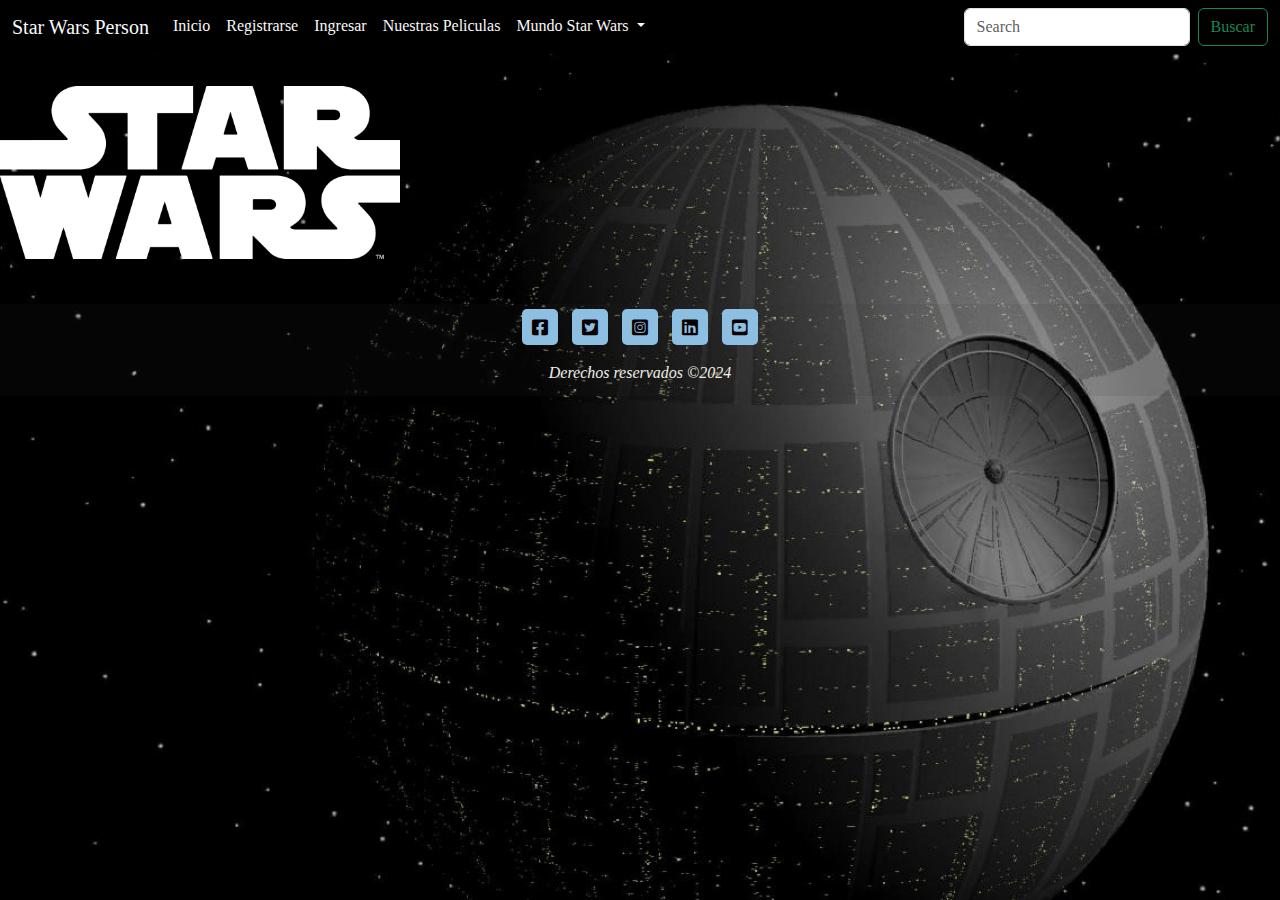
<file: pystarwars/src/main/webapp/dashboard.html>
<!doctype html>
<html lang="es">
  <head>
    <meta charset="utf-8">
    <meta name="viewport" content="width=device-width, initial-scale=1">
    <title>Inicio</title>
    <link href="https://cdn.jsdelivr.net/npm/bootstrap@5.3.3/dist/css/bootstrap.min.css" rel="stylesheet" integrity="sha384-QWTKZyjpPEjISv5WaRU9OFeRpok6YctnYmDr5pNlyT2bRjXh0JMhjY6hW+ALEwIH" crossorigin="anonymous">
    <link rel="stylesheet" href="https://cdnjs.cloudflare.com/ajax/libs/font-awesome/6.0.0-beta3/css/all.min.css">
    <link rel="stylesheet" href="https://cdnjs.cloudflare.com/ajax/libs/animate.css/4.1.1/animate.min.css">
    <link rel="stylesheet" href="css/style.css">
    <link rel="stylesheet" href="css/footer.css">

    <script defer src="https://code.jquery.com/jquery-3.7.1.js" integrity="sha256-eKhayi8LEQwp4NKxN+CfCh+3qOVUtJn3QNZ0TciWLP4=" crossorigin="anonymous"></script>
    <!--Fonts-->
    <link rel="preconnect" href="https://fonts.googleapis.com">
    <link rel="preconnect" href="https://fonts.gstatic.com" crossorigin>
    <link href="https://fonts.googleapis.com/css2?family=Oswald:wght@200..700&display=swap" rel="stylesheet">
  </head>
  <body class="imagenFondo">
    <header>
        <nav class="navbar navbar-expand-lg bg-black text-light text-center nav-underline">
            <div class="container-fluid">
              <a class="navbar-brand text-light" href="#">Star Wars Person</a>
              <button class="navbar-toggler" type="button" data-bs-toggle="collapse" data-bs-target="#navbarSupportedContent" aria-controls="navbarSupportedContent" aria-expanded="false" aria-label="Toggle navigation">
                <span class="navbar-toggler-icon"></span>
              </button>
              <div class="collapse navbar-collapse" id="navbarSupportedContent">
                <ul class="navbar-nav me-auto mb-2 mb-lg-0">
                  <li class="nav-item">
                    <a class="nav-link text-light" aria-current="page" href="#">Inicio</a>
                  </li>
                  <li class="nav-item">
                    <a class="nav-link text-light" href="registro.html">Registrarse</a>
                  </li>
                  <li class="nav-item">
                    <a class="nav-link text-light" href="login.html">Ingresar</a>
                  </li>
                  <li class="nav-item">
                    <a class="nav-link text-light" href="peliculas.html">Nuestras Peliculas</a>
                  </li>

                  <li class="nav-item dropdown">
                    <a class="nav-link dropdown-toggle text-light" href="#" role="button" data-bs-toggle="dropdown" aria-expanded="false">
                      Mundo Star Wars
                    </a>
                    <ul class="dropdown-menu bg-dark">
                      <li><a class="dropdown-item text-light bg-dark mb-2" id="misPersonajes" href="#">Personajes</a></li>
                      <li><a class="dropdown-item text-light bg-dark mb-2" id="misVehiculos" href="#">Vehiculos</a></li>
                      <li><hr class="dropdown-divider text-bg-light"></li>
                      <li><a class="dropdown-item text-light bg-dark mb-2" id="misstarships" href="#">Starships</a></li>
                    </ul>
                  </li> 
                  <span class="navbar-text text-success fw-medium ms-5" id="mensajeBienvenida"></span>
                </ul>
                
                <form class="d-flex" role="search">
                  <input class="form-control me-2" type="buscar" placeholder="Search" aria-label="Search">
                  <button class="btn btn-outline-success" type="submit">Buscar</button>
                </form>
                
              </div>
            </div>
          </nav>
    </header>

    <section>
      <h2 class="animate__animated animate__backInRight"><img src="img/sw_logo_stacked_2x-52b4f6d33087_7ef430af.png" alt="Star Wars" width="400 px"></h2>  
    </section>

    <section>
      <div class="container">
        
        <!--Aca se formaran los personajes etc ... de la API-->
        <div class="row m-1 p-1 h3 text-light" id="api"></div>
      
      </div>
    </section>

    <footer class="center">
      <div class="social-icons">
          <a href="https://www.facebook.com" class="social-icon" target="_blank"><i class="fab fa-facebook-square"></i></a>
          <a href="https://www.twitter.com" class="social-icon" target="_blank"><i class="fab fa-twitter-square"></i></a>
          <a href="https://www.instagram.com" class="social-icon" target="_blank"><i class="fab fa-instagram-square"></i></a>
          <a href="https://www.linkedin.com" class="social-icon" target="_blank"><i class="fab fa-linkedin"></i></a>
          <a href="https://www.youtube.com" class="social-icon" target="_blank"><i class="fab fa-youtube-square"></i></a>
        </div>
        
        <p class="copy">Derechos reservados ©2024</p>
      </div>
  
    </footer>

    <script src="https://cdn.jsdelivr.net/npm/bootstrap@5.3.3/dist/js/bootstrap.bundle.min.js" integrity="sha384-YvpcrYf0tY3lHB60NNkmXc5s9fDVZLESaAA55NDzOxhy9GkcIdslK1eN7N6jIeHz" crossorigin="anonymous"></script>
    <script src="js/script.js"></script>
    <script src="js/dashboard.js"></script>
  </body>
</html>
</file>
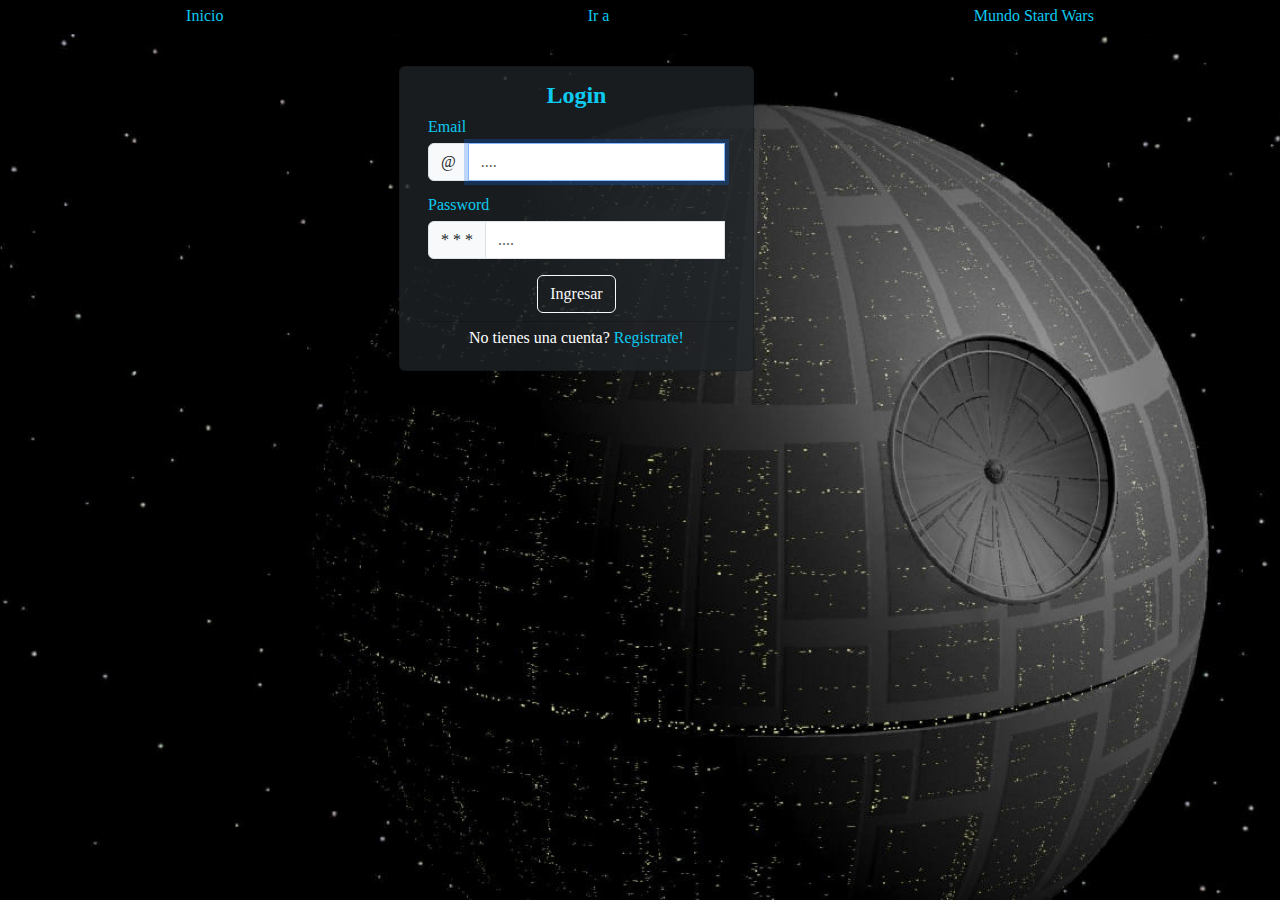
<file: pystarwars/src/main/webapp/login.html>
<!DOCTYPE html>
<html lang="es">
    <head>
        <meta charset="UTF-8">
        <meta name="viewport" content="width=device-width, initial-scale=1.0">
        <link href="https://cdn.jsdelivr.net/npm/bootstrap@5.3.3/dist/css/bootstrap.min.css" rel="stylesheet" integrity="sha384-QWTKZyjpPEjISv5WaRU9OFeRpok6YctnYmDr5pNlyT2bRjXh0JMhjY6hW+ALEwIH" crossorigin="anonymous">
        <link rel="stylesheet" href="css/style.css">
        <title>Login</title>
    </head>
    <body class="imagenFondo">

        <header>
            <nav>
                <div class="container-fluid bg-black text-info text-center fs-6 mb-2">
                    <ul class="nav justify-content-around nav-underline">
                        <li class="nav-item">
                            <a class="nav-link text-info" href="index.html">Inicio</a>
                        </li>
                        <li class="nav-item">
                            <a class="nav-link text-info" href="#">Ir a</a>
                        </li>
                        <li class="nav-item">
                            <a class="nav-link text-info" href="#">Mundo Stard Wars</a>
                        </li>
                    </ul>                              
                </div>
            </nav>
        </header>

        <section>
            <div class="container bg-opacity-75">
              <div class="row justify-content-center">
                <div class="col-md-6">
                  <div class="card text-bg-dark">
                    <div class="card-body">
                        <h2 class="text-center text-info fs-4 fw-semibold">Login</h2>
                        <form class="has-validation" id="loginForm" novalidate>
                            <div class="m-2 p-1">
                                <label class="form-label text-info">Email</label>
                                <div class="input-group">
                                    <span class="input-group-text back">@</span>
                                    <input class="form-control back" type="email" placeholder="...." id="email" required autofocus>
                                    <div class="invalid-feedback mt-2">Por favor ingrese un email válido.</div>
                                    <div class="valid-feedback mt-2">Se ve bien!</div>
                                </div>                            
                            </div>
                            <div class="form m-2 p-1">
                                <label class="form-label text-info">Password</label>
                                <div class="input-group">
                                    <span class="input-group-text back">* * *</span>
                                    <input class="form-control back" type="password" placeholder="...." id="password" required>
                                    <div class="invalid-feedback mt-2">Por favor ingrese una contraseña válida.</div>
                                    <div class="valid-feedback mt-2">Se ve bien!</div>
                                </div>                                
                            </div>
                            <div class="text-center">
                            <button class="btn btn-outline-light mt-1 mb-2" type="button" onclick="verificarIngreso()">Ingresar</button>
                            </div>
                        </form>
                        <div class="card-footer text-center">
                        <span class="card-text text-center mt-1">No tienes una cuenta? <a class="card-link text-decoration-none text-info" href="registro.html">Registrate!</a></span>
                    </div>
                    </div>
                  </div>
                </div>
              </div>
            </div>
        </section>
    
    <script src="https://cdn.jsdelivr.net/npm/bootstrap@5.3.3/dist/js/bootstrap.bundle.min.js" integrity="sha384-YvpcrYf0tY3lHB60NNkmXc5s9fDVZLESaAA55NDzOxhy9GkcIdslK1eN7N6jIeHz" crossorigin="anonymous"></script>
    <script src="js/login.js"></script>
</body>
</html>
</file>
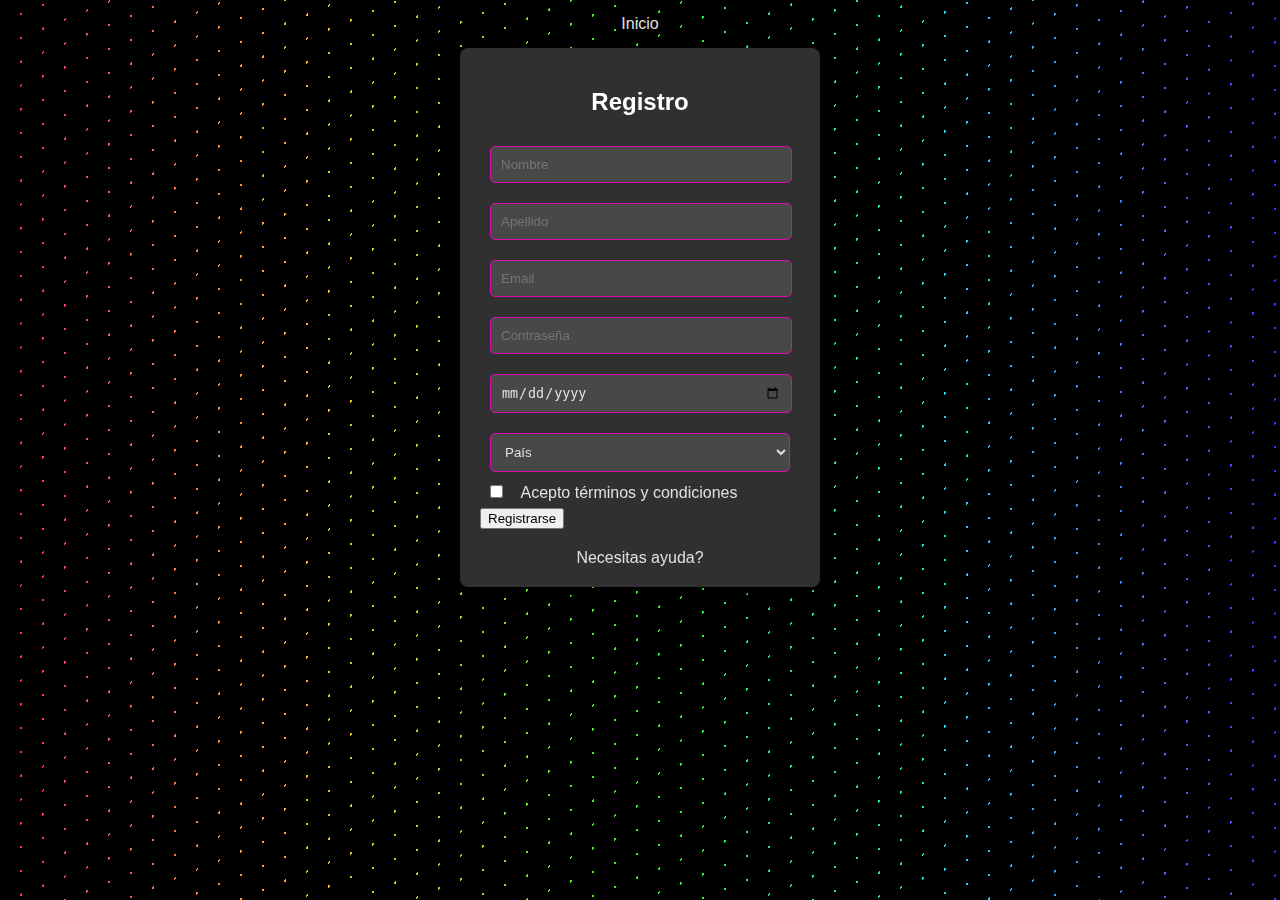
<file: pystarwars/src/main/webapp/registro.html>
<!DOCTYPE html>
<html lang="es">
<head>
    <meta charset="UTF-8">
    <meta name="viewport" content="width=device-width, initial-scale=1.0">   
    <link rel="stylesheet" href="https://unpkg.com/aos@next/dist/aos.css">
    <link rel="stylesheet" href="css/registro.css">
    <link rel="shortcut icon" href="../favicon.ico" type="image/x-icon">
    <title>Registro | Registro</title>
</head>
    
<body class="bodyRegistrarse">
    <header class="headerRegistrarse">
        <div class="logo">
            <a class="anclaLogo" href="index.html">
                <i class="fas fa-film" aria-hidden="true"></i>
                <span>Inicio</span>
            </a>
        </div>
    </header>

    <div class="container">
        <main id="main" class="main">
            <section data-aos="zoom-in" data-aos-duration="1000" class="seccionRegistrarse">
                <form action="" method="get">
                    <h2 class="tituloRegistrarse">Registro</h2>
                    <div>
                        <input class="ancho" type="text" placeholder="Nombre"  id="nombre" name="nombre">
                        <div class="error-text"></div>
                    </div>
                    <div>
                        <input class="ancho" type="text" placeholder="Apellido"  id="apellido" name="apellido">
                        <div class="error-text"></div>
                    </div>
                    <div>
                        <input class="ancho" type="email" placeholder="Email"  id="email" name="email">
                        <div class="error-text"></div>
                    </div>
                    <div>
                        <input class="ancho" type="password" placeholder="Contraseña"  id="password" name="password">
                        <div class="error-text"></div>
                    </div>
                    <div>
                        <input class="ancho" type="date" placeholder="Fecha de Nacimiento (dd/mm/aaaa)"  id="fechaNacimiento" name="fechaNacimiento">
                        <div class="error-text"></div>
                    </div>
                    <div>
                        <select name="pais" id="pais">
                            <option value="">País</option>
                            <option value="AR">Argentina</option>
                            <option value="BO">Bolivia</option>
                            <option value="BR">Brasil</option>
                            <option value="CH">Chile</option>
                            <option value="CO">Colombia</option>
                            <option value="EC">Ecuador</option>
                            <option value="PY">Paraguay</option>
                            <option value="PE">Perú</option>
                            <option value="UY">Uruguay</option>
                            <option value="VE">Venezuela</option>
                        </select>
                        <div class="error-text"></div>
                    </div>
                    <div class="terminos">
                        <input class="check ancho abajo" type="checkbox" id="terminos">
                        <label class="textoCheck abajo" for="terminos">Acepto términos y condiciones</label>
                        <div class="error-text"></div>
                    </div>
                    <div>
                        <input class="boton ancho abajo" type="submit" value="Registrarse">
                    </div>
                    <div>
                        <a class="ayuda" href="#">Necesitas ayuda?</a>
                    </div>
                </form>
            </section>
        </main>
    </div>
    <script src="https://unpkg.com/aos@next/dist/aos.js"></script>
    <script>
        AOS.init();
    </script>
   <!--<script src="../js/valida_registrarse.js"></script>-->
</body>
</html>
</file>
<file: pystarwars/src/main/webapp/css/footer.css>
footer {
  
    background-color: rgba(51,51,51,0.1);
    text-align: center;
    margin-top: 25px;
    position: relative;
    bottom: 0;
    width: 100%;

   
  }
  .social-icons {
      text-align: center;
      margin-top: 8px;
    }
    
    .social-icon {
      margin: 5px;
      text-decoration: none;
      display: inline-block;
    }
    
    .social-icon i {
      background: rgb(140, 191, 225);
      color: rgb(10, 2, 2);
      width: 36px;
      height: 36px;
      line-height: 36px;
      text-align: center;
      font-size: 18px;
      border-radius: 5px;
    }
    
    /* Efecto al pasar el mouse sobre los iconos */
    .social-icon:hover {
      opacity: 0.7;
    }
    
footer div a{
    display: inline-block;
    text-decoration: none;
    color: rgb(184, 14, 14);
    text-align: center;
    margin-top: 10px;
    font-style: oblique;
}  

footer p{
    display: inline-block;
    color: rgb(241, 238, 233);
    text-align: center;
    margin: 15px;
    font-style: oblique;
}
</file>
<file: pystarwars/src/main/webapp/css/registro.css>
body {
    background-image: repeating-linear-gradient(157.5deg, rgb(0,0,0) 0px, rgb(0,0,0) 20px,transparent 20px, transparent 22px),repeating-linear-gradient(90deg, rgb(0,0,0) 0px, rgb(0,0,0) 20px,transparent 20px, transparent 22px),linear-gradient(90deg, hsl(333,93%,55%),hsl(45,93%,55%),hsl(117,93%,55%),hsl(189,93%,55%),hsl(261,93%,55%));
    font-family: Arial, sans-serif;
}

form {
    margin: 0 auto;
    padding: 20px;
    width: 320px;
    background-color: #303030; /* Color del fondo del formulario */
    border-radius: 8px;
    box-shadow: 0 2px 10px rgba(0, 0, 0, 0.2);
    color: #e0e0e0; /* Color del texto */
}

form h2 {
    text-align: center;
    color: #ffffff;
}

input[type="text"],
input[type="email"],
input[type="password"],
input[type="date"],
select {
    width: calc(100% - 20px); /* Ajusta el ancho para dejar espacio para el padding interno */
    margin: 10px 10px; /* Margen alrededor de los campos */
    padding: 10px;
    border: 1px solid #df09b0; /* Color de borde de los campos */
    border-radius: 5px;
    background-color: #484848; /* Color de fondo de los campos */
    color: #e0e0e0; /* Color del texto dentro de los campos */
}

input[type="checkbox"] {
    margin-left: 10px;
}

.ancho{
    max-width: 280px;
}

.abajo {
    margin-bottom: 10px;
}

label {
    margin-left: 10px;
}

button[type="submit"] {
    width: calc(100% - 20px);
    margin: 10px 10px;
    padding: 10px;
    border: none;
    border-radius: 4px;
    background-color: #b43a44; /* Color de fondo del botón */
    color: #ffffff; /* Color del texto del botón */
    font-size: 16px;
    cursor: pointer;
}

button[type="submit"]:hover {
    background-color: #993032; /* Color de fondo del botón al pasar el ratón */
}

a {
    display: block;
    text-align: center;
    margin-top: 10px;
    color: #e0e0e0;
    text-decoration: none;
}

a:hover {
    color: #ffffff;
}

/* Estilo del contenedor del formulario */
.card {
    margin: 50px auto;
    padding: 20px;
    background-color: #303030; /* Color del fondo del contenedor */
    border-radius: 8px;
    box-shadow: 0 2px 10px rgba(0, 0, 0, 0.2);
    width: 400px;
}

/* Estilo de la cabecera del formulario */
.card-header {
    text-align: center;
    font-size: 24px;
    color: #ffffff;
}

/* Estilo del pie del formulario */
.card-footer {
    text-align: center;
    margin-top: 10px;
    color: #e0e0e0;
}

.logo{
    margin-top: 15px;
    margin-bottom: 15px;
}
</file>
<file: pystarwars/src/main/webapp/css/style.css>
/* Reset CSS */
html, body, div, span, applet, object, iframe,
h1, h2, h3, h4, h5, h6, p, blockquote, pre,
a, abbr, acronym, address, big, cite, code,
del, dfn, em, img, ins, kbd, q, s, samp,
small, strike, strong, sub, sup, tt, var,
b, u, i, center,
dl, dt, dd, ol, ul, li,
fieldset, form, label, legend,
table, caption, tbody, tfoot, thead, tr, th, td,
article, aside, canvas, details, embed, 
figure, figcaption, footer, header, hgroup, 
menu, nav, output, ruby, section, summary,
time, mark, audio, video {
    margin: 0;
    padding: 0;
    border: 0;
    font-size: 100%;
    font: inherit;
    vertical-align: baseline;
}

/* HTML5 display-role reset for older browsers */
article, aside, details, figcaption, figure, 
footer, header, hgroup, menu, nav, section {
    display: block;
}

body {
    line-height: 1;
}

ol, ul {
    list-style: none;
}

blockquote, q {
    quotes: none;
}

blockquote:before, blockquote:after,
q:before, q:after {
    content: '';
    content: none;
}

table {
    border-collapse: collapse;
    border-spacing: 0;
}
/* Fin reset CSS */

/* root */
:root{
    --color-fondo: black;
    --img-fondo: url('../img/yLwLzbz.png');
}

/* Fin root */

*{
    font-family: "Oswald", sans-serif;
    font-optical-sizing: auto;
    font-weight: 300;
    font-style: normal;
    
}


.imagenFondo{
    background-image: var(--img-fondo);
    background-size: cover;
    background-position: center;
    background-attachment: fixed;
    z-index: -1;
}

header{
    margin-bottom: 2rem;
    
}

.card{
    max-width: 65%;
    margin-left: 2rem;
    margin-bottom: 2rem;
    background-color: rgba(255, 255, 255, 0.8);
}

footer{
    margin-top: 2rem;
    

}
main img{
    display: block;
    margin: 0 auto;
    border-radius: 5px;
}

main a{  
    display: block;
    text-align: center;
    width: 100px;
    margin: 0 auto;   
}

h2 {
    color: white;
    font-size: 50px;
    text-align: left;
   
}
.social-icons {
    text-align: center;
    margin-top: 8px;
  }
  .social-icon {
    margin: 5px;
    text-decoration: none;
    display: inline-block;
  }
  
  .social-icon i {
    background: rgb(17, 141, 223);
    color: white;
    width: 36px;
    height: 36px;
    line-height: 36px;
    text-align: center;
    font-size: 18px;
    border-radius: 5px;
  }
  
  /* Efecto al pasar el mouse sobre los iconos */
  .social-icon:hover {
    opacity: 0.7;
  }
</file>
